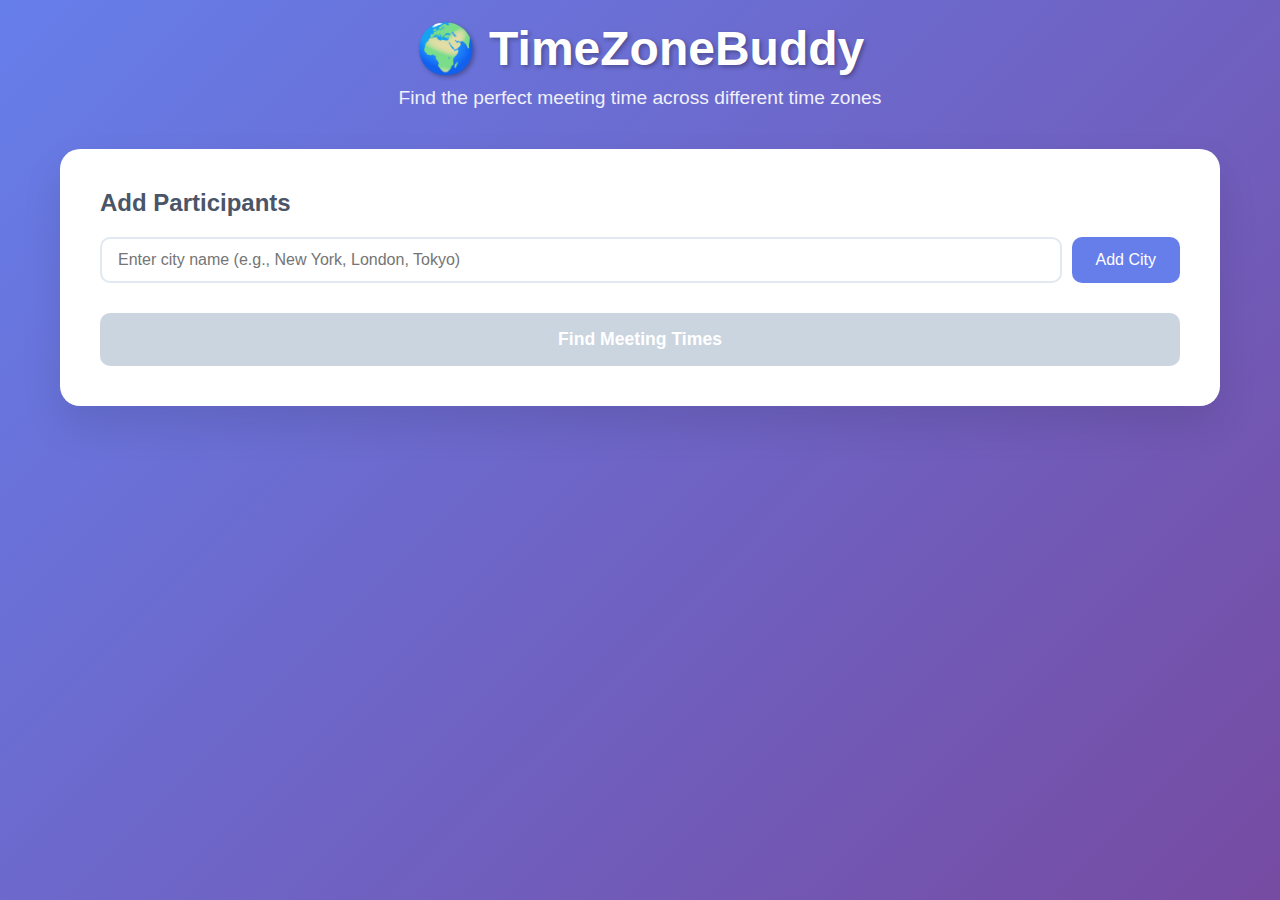
<file: index.html>
<!DOCTYPE html>
<html lang="en">
<head>
    <meta charset="UTF-8">
    <meta name="viewport" content="width=device-width, initial-scale=1.0">
    <title>TimeZoneBuddy - Find Perfect Meeting Times</title>
    <link rel="stylesheet" href="style.css">
</head>
<body>
    <div class="container">
        <header>
            <h1>🌍 TimeZoneBuddy</h1>
            <p>Find the perfect meeting time across different time zones</p>
        </header>

        <main>
            <div class="input-section">
                <h2>Add Participants</h2>
                <div class="city-input-container">
                    <input type="text" id="cityInput" placeholder="Enter city name (e.g., New York, London, Tokyo)" />
                    <button id="addCityBtn">Add City</button>
                </div>
                
                <div id="cityList" class="city-list"></div>
                
                <button id="findMeetingBtn" class="find-meeting-btn" disabled>
                    Find Meeting Times
                </button>
            </div>

            <div id="resultsSection" class="results-section" style="display: none;">
                <h2>Meeting Time Suggestions</h2>
                
                <div id="commonWindows" class="common-windows">
                    <h3>Available Time Windows</h3>
                    <div id="windowsList"></div>
                </div>

                <div id="suggestedTimes" class="suggested-times">
                    <h3>Suggested Meeting Times</h3>
                    <div id="timesList"></div>
                </div>

                <div id="participantTimes" class="participant-times">
                    <h3>Times for Each Participant</h3>
                    <div id="participantsList"></div>
                </div>
            </div>
        </main>
    </div>

    <script src="script.js"></script>
</body>
</html>
</file>
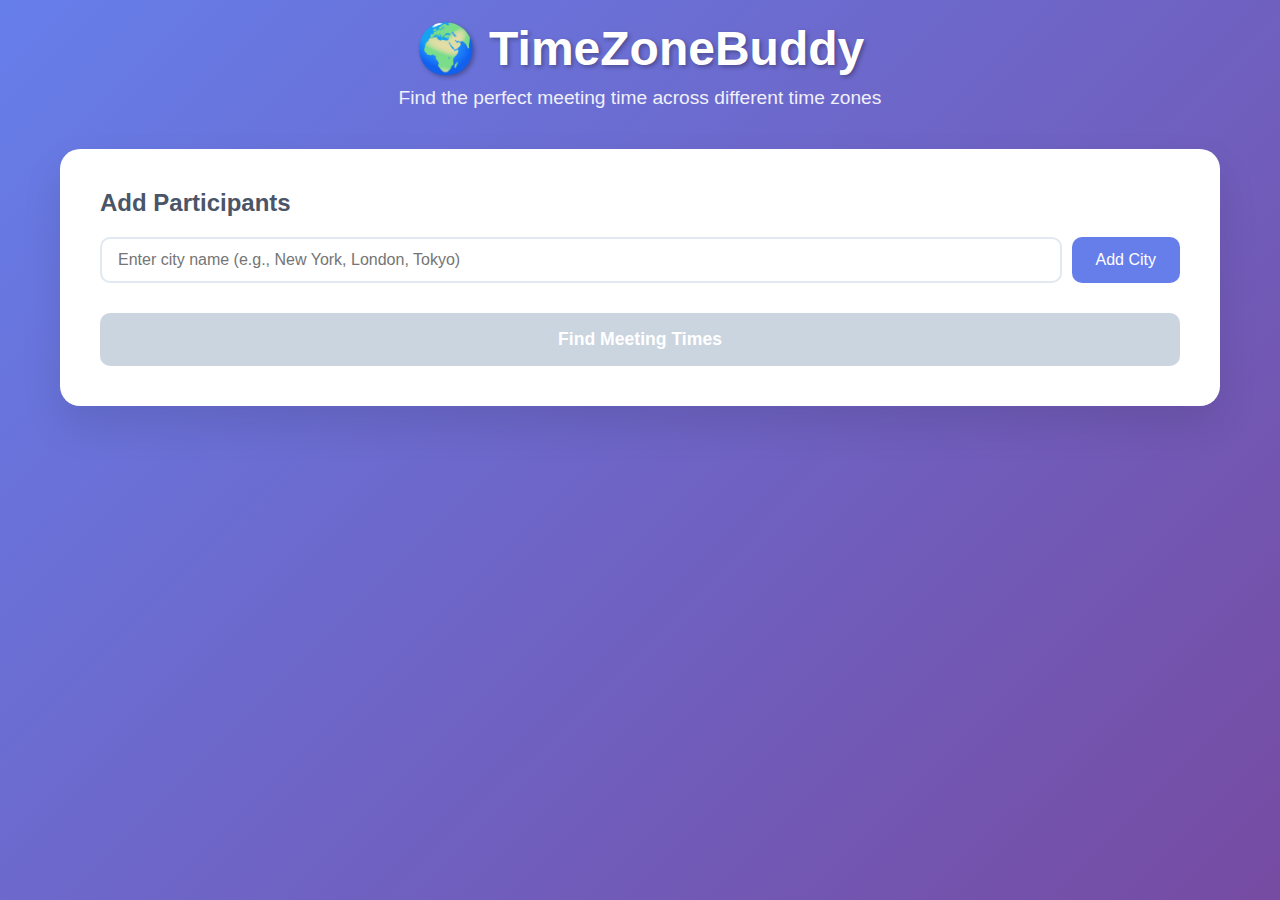
<file: time.html>
<!DOCTYPE html>
<html lang="en">
<head>
    <meta charset="UTF-8">
    <meta name="viewport" content="width=device-width, initial-scale=1.0">
    <title>TimeZoneBuddy - Find Perfect Meeting Times</title>
    <link rel="stylesheet" href="style.css">
</head>
<body>
    <div class="container">
        <header>
            <h1>🌍 TimeZoneBuddy</h1>
            <p>Find the perfect meeting time across different time zones</p>
        </header>

        <main>
            <div class="input-section">
                <h2>Add Participants</h2>
                <div class="city-input-container">
                    <input type="text" id="cityInput" placeholder="Enter city name (e.g., New York, London, Tokyo)" />
                    <button id="addCityBtn">Add City</button>
                </div>
                
                <div id="cityList" class="city-list"></div>
                
                <button id="findMeetingBtn" class="find-meeting-btn" disabled>
                    Find Meeting Times
                </button>
            </div>

            <div id="resultsSection" class="results-section" style="display: none;">
                <h2>Meeting Time Suggestions</h2>
                
                <div id="commonWindows" class="common-windows">
                    <h3>Available Time Windows</h3>
                    <div id="windowsList"></div>
                </div>

                <div id="suggestedTimes" class="suggested-times">
                    <h3>Suggested Meeting Times</h3>
                    <div id="timesList"></div>
                </div>

                <div id="participantTimes" class="participant-times">
                    <h3>Times for Each Participant</h3>
                    <div id="participantsList"></div>
                </div>
            </div>
        </main>
    </div>

    <script src="script.js"></script>
</body>
</html>
</file>
<file: style.css>
* {
    margin: 0;
    padding: 0;
    box-sizing: border-box;
}

body {
    font-family: 'Segoe UI', Tahoma, Geneva, Verdana, sans-serif;
    background: linear-gradient(135deg, #667eea 0%, #764ba2 100%);
    min-height: 100vh;
    color: #333;
}

.container {
    max-width: 1200px;
    margin: 0 auto;
    padding: 20px;
}

header {
    text-align: center;
    margin-bottom: 40px;
    color: white;
}

header h1 {
    font-size: 3rem;
    margin-bottom: 10px;
    text-shadow: 2px 2px 4px rgba(0,0,0,0.3);
}

header p {
    font-size: 1.2rem;
    opacity: 0.9;
}

main {
    background: white;
    border-radius: 20px;
    padding: 40px;
    box-shadow: 0 20px 40px rgba(0,0,0,0.1);
}

.input-section h2 {
    color: #4a5568;
    margin-bottom: 20px;
    font-size: 1.5rem;
}

.city-input-container {
    display: flex;
    gap: 10px;
    margin-bottom: 20px;
}

#cityInput {
    flex: 1;
    padding: 12px 16px;
    border: 2px solid #e2e8f0;
    border-radius: 10px;
    font-size: 1rem;
    transition: border-color 0.3s ease;
}

#cityInput:focus {
    outline: none;
    border-color: #667eea;
}

#addCityBtn {
    padding: 12px 24px;
    background: #667eea;
    color: white;
    border: none;
    border-radius: 10px;
    font-size: 1rem;
    cursor: pointer;
    transition: background-color 0.3s ease;
}

#addCityBtn:hover {
    background: #5a67d8;
}

.city-list {
    margin-bottom: 30px;
}

.city-item {
    display: flex;
    justify-content: space-between;
    align-items: center;
    padding: 15px;
    background: #f7fafc;
    border-radius: 10px;
    margin-bottom: 10px;
    border-left: 4px solid #667eea;
}

.city-info {
    display: flex;
    flex-direction: column;
}

.city-name {
    font-weight: 600;
    color: #2d3748;
    margin-bottom: 4px;
}

.city-timezone {
    font-size: 0.9rem;
    color: #718096;
}

.city-time {
    font-size: 0.9rem;
    color: #4a5568;
    font-weight: 500;
}

.remove-btn {
    background: #e53e3e;
    color: white;
    border: none;
    padding: 8px 12px;
    border-radius: 6px;
    cursor: pointer;
    font-size: 0.9rem;
    transition: background-color 0.3s ease;
}

.remove-btn:hover {
    background: #c53030;
}

.find-meeting-btn {
    width: 100%;
    padding: 16px;
    background: #48bb78;
    color: white;
    border: none;
    border-radius: 10px;
    font-size: 1.1rem;
    font-weight: 600;
    cursor: pointer;
    transition: background-color 0.3s ease;
}

.find-meeting-btn:hover:not(:disabled) {
    background: #38a169;
}

.find-meeting-btn:disabled {
    background: #cbd5e0;
    cursor: not-allowed;
}

.results-section {
    margin-top: 40px;
    padding-top: 40px;
    border-top: 2px solid #e2e8f0;
}

.results-section h2 {
    color: #2d3748;
    margin-bottom: 30px;
    font-size: 1.8rem;
    text-align: center;
}

.results-section h3 {
    color: #4a5568;
    margin-bottom: 15px;
    font-size: 1.3rem;
}

.common-windows, .suggested-times, .participant-times {
    margin-bottom: 30px;
}

.time-window {
    background: #e6fffa;
    border: 1px solid #81e6d9;
    border-radius: 8px;
    padding: 15px;
    margin-bottom: 10px;
}

.time-window h4 {
    color: #234e52;
    margin-bottom: 8px;
}

.time-window p {
    color: #2c7a7b;
    margin-bottom: 4px;
}

.suggested-time {
    background: #fff5f5;
    border: 1px solid #feb2b2;
    border-radius: 8px;
    padding: 15px;
    margin-bottom: 10px;
}

.suggested-time h4 {
    color: #742a2a;
    margin-bottom: 8px;
}

.participant-time {
    background: #f0fff4;
    border: 1px solid #9ae6b4;
    border-radius: 8px;
    padding: 15px;
    margin-bottom: 10px;
}

.participant-time h4 {
    color: #22543d;
    margin-bottom: 8px;
}

.no-overlap {
    background: #fed7d7;
    border: 1px solid #fc8181;
    border-radius: 8px;
    padding: 20px;
    text-align: center;
    color: #742a2a;
}

@media (max-width: 768px) {
    .container {
        padding: 10px;
    }
    
    main {
        padding: 20px;
    }
    
    header h1 {
        font-size: 2rem;
    }
    
    .city-input-container {
        flex-direction: column;
    }
    
    .city-item {
        flex-direction: column;
        align-items: flex-start;
        gap: 10px;
    }
}
</file>
